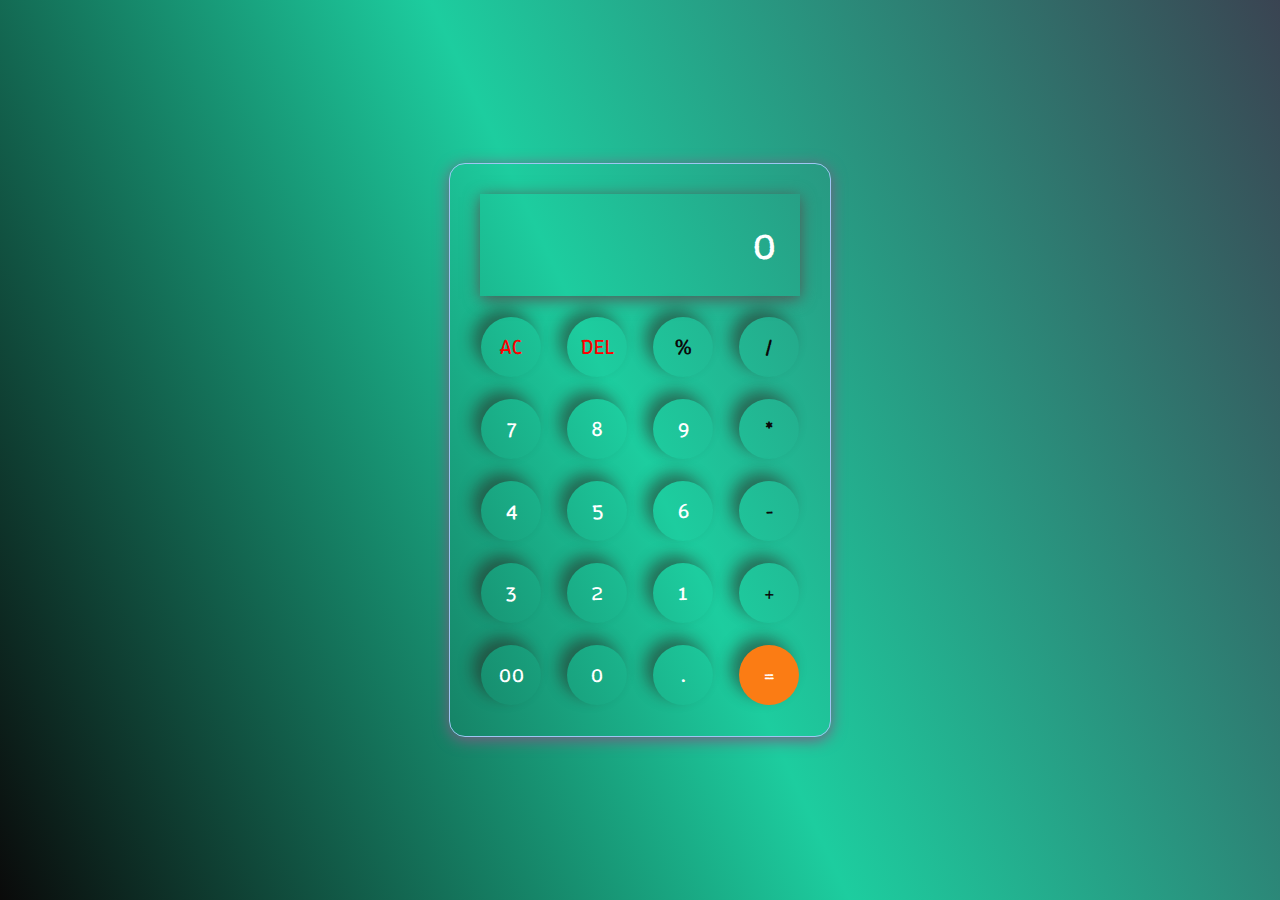
<file: CODESOFT_PROJECTS/calculator/index.html>
<!DOCTYPE html>
<html lang="en">
<head>
    <meta charset="UTF-8">
    <meta name="viewport" content="width=device-width, initial-scale=1.0">
    <link rel="stylesheet" href="style.css">
    <!-- <link href="https://fonts.googleapis.com/css2?family=Akaya+Kanadaka&display=swap" rel="stylesheet"> -->

    <link href="https://fonts.googleapis.com/css2?family=Winky+Rough&display=swap" rel="stylesheet">
    <title>calculator</title>
</head>
<body>
    <div class="calculator">
        <input type="text" placeholder="0" id="inputbox">
        <div>
            <button class="remove">AC</button>
            <button class="remove">DEL</button>
            <button class="operator">%</button>
            <button class="operator">/</button>
        </div>
        <div>
            <button>7</button>
            <button>8</button>
            <button>9</button>
            <button class="operator">*</button>
        </div>
        <div>
            <button>4</button>
            <button>5</button>
            <button>6</button>
            <button class="operator">-</button>
        </div>
        <div>
            <button>3</button>
            <button>2</button>
            <button>1</button>
            <button class="operator">+</button>
        </div>
        <div>
            <button>00</button>
            <button>0</button>
            <button>.</button>
            <button class="equalbtn">=</button>
        </div>
    </div>
    <script src="script.js"></script>
</body>
</html>
</file>
<file: CODESOFT_PROJECTS/calculator/style.css>
*{
    margin: 0%;
    padding: 0%;
    box-sizing: border-box;
    /* font-family: 'Akaya Kanadaka', cursive; */
    font-family: 'Winky Rough', cursive;


}

body{
    width: 100%;
    height: 100vh;
    display: flex;
    justify-content: center;
    align-items: center;
    background: linear-gradient(65deg , #0a0a0a , #1DCD9F , #3a4452);
}

.calculator{

    border: 1px solid #9EC6F3;
    padding: 20px;
    border-radius: 16px;
    background: transparent;
    box-shadow: 0px 3px 15px rgba(125, 90, 130, 5);
}

input{
    width: 320px;
    border: none;
    padding: 24px;
    margin: 10px;
    background: transparent;
    box-shadow: 0px 3px 15px rgba(84, 84, 84, 1);
    font-size: 40px;
    text-align: right;
    cursor: pointer;
}

input::placeholder{
    color: #fff;
}

button{
    border: none;
    width: 60px;
    height: 60px ;
    margin: 11px;
    border-radius: 50%;
    background: transparent;
    color: #fff;
    font-size: 21px;
    box-shadow: -8px -8px 15px rgba(46, 14, 13, 0.458);
    cursor: pointer;
}

.equalbtn{
    background-color: #fb7c14;
}

.remove{
    color: red;
}

.operator{
    color: #0a0a0a;
}
</file>
